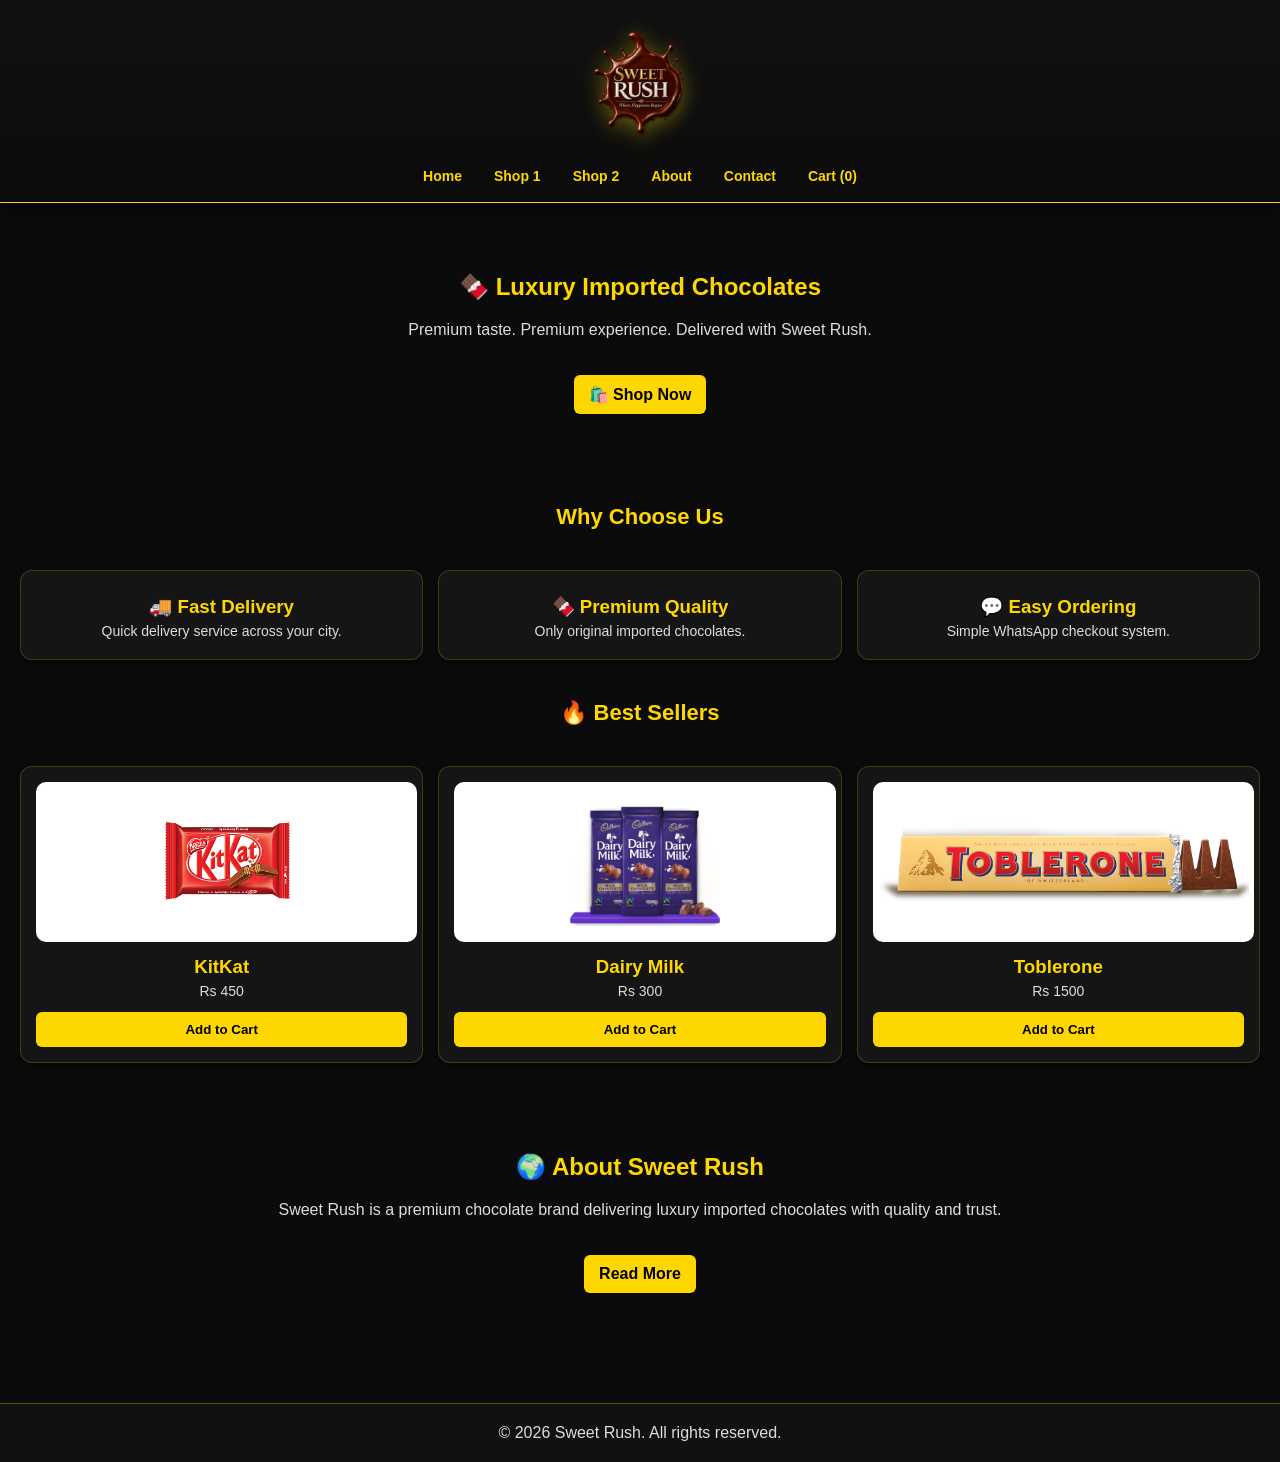
<file: index.html>
<!DOCTYPE html>

<html>
<head>
<title>Sweet Rush - Premium Chocolates</title>
<meta name="viewport" content="width=device-width, initial-scale=1.0">
<link rel="stylesheet" href="style.css">
</head>

<body onload="loadCartCount()">

<header>
<img class="logo" src="logo.png">

<nav>
<a href="index.html">Home</a>
<a href="shop-page1.html">Shop 1</a>
<a href="shop-page2.html">Shop 2</a>
<a href="about.html">About</a>
<a href="contact.html">Contact</a>
<a href="cart.html">Cart (<span id="cartCount">0</span>)</a>
</nav>
</header>

<section class="hero">
<h1>🍫 Luxury Imported Chocolates</h1>
<p>Premium taste. Premium experience. Delivered with Sweet Rush.</p>
<a href="shop-page1.html" class="next-btn">🛍️ Shop Now</a>
</section>

<h2 class="title">Why Choose Us</h2>

<div class="grid">
<div class="card">
<h3>🚚 Fast Delivery</h3>
<p>Quick delivery service across your city.</p>
</div>

<div class="card">
<h3>🍫 Premium Quality</h3>
<p>Only original imported chocolates.</p>
</div>

<div class="card">
<h3>💬 Easy Ordering</h3>
<p>Simple WhatsApp checkout system.</p>
</div>
</div>

<h2 class="title">🔥 Best Sellers</h2>

<div class="grid">

<div class="card">
<img src="kitkat.png">
<h3>KitKat</h3>
<p>Rs 450</p>
<button onclick="addToCart('KitKat',450)">Add to Cart</button>
</div>

<div class="card">
<img src="dairy-milk.png">
<h3>Dairy Milk</h3>
<p>Rs 300</p>
<button onclick="addToCart('Dairy Milk',300)">Add to Cart</button>
</div>

<div class="card">
<img src="toblerone.png">
<h3>Toblerone</h3>
<p>Rs 1500</p>
<button onclick="addToCart('Toblerone',1500)">Add to Cart</button>
</div>

</div>

<section class="hero">
<h2>🌍 About Sweet Rush</h2>
<p>
Sweet Rush is a premium chocolate brand delivering luxury imported chocolates with quality and trust.
</p>
<a href="about.html" class="next-btn">Read More</a>
</section>

<footer class="footer">
&copy; <span id="year"></span> Sweet Rush. All rights reserved.
</footer>

<script>
document.getElementById("year").textContent = new Date().getFullYear();
</script>

<script src="script.js"></script>

</body>
</html>
</file>
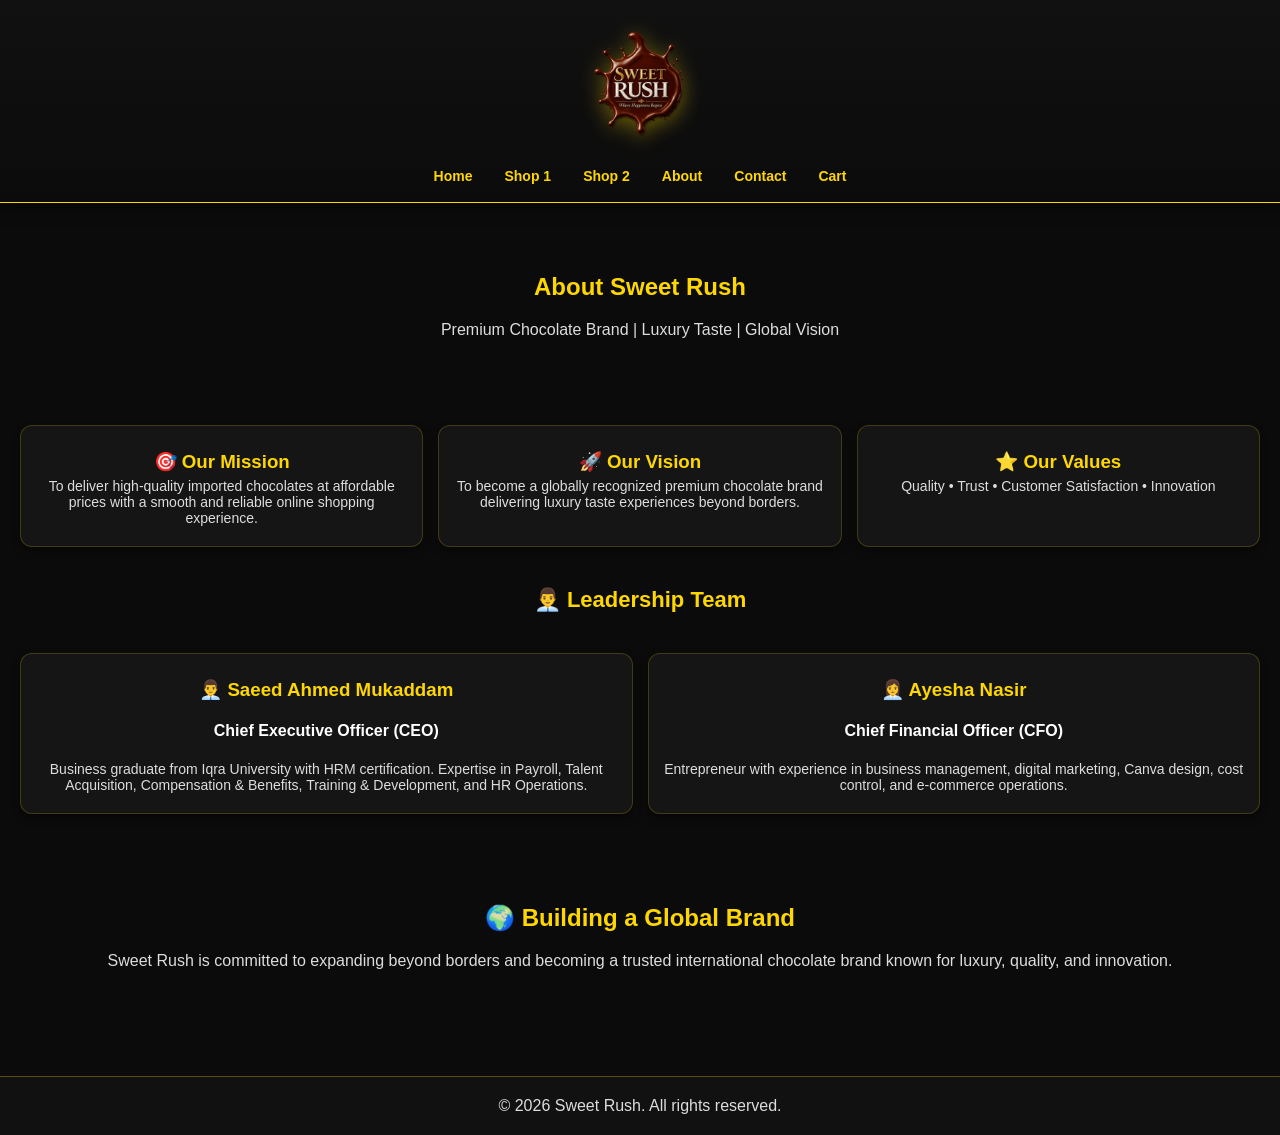
<file: about.html>
<!DOCTYPE html>

<html>
<head>
<title>About Us - Sweet Rush</title>

<meta name="viewport" content="width=device-width, initial-scale=1.0">

<link rel="stylesheet" href="style.css">
</head>

<body>

<header>
<img class="logo" src="logo.png">

<nav>
<a href="index.html">Home</a>
<a href="shop-page1.html">Shop 1</a>
<a href="shop-page2.html">Shop 2</a>
<a href="about.html">About</a>
<a href="contact.html">Contact</a>
<a href="cart.html">Cart</a>
</nav>
</header>

<section class="hero">
<h1>About Sweet Rush</h1>
<p>Premium Chocolate Brand | Luxury Taste | Global Vision</p>
</section>

<section class="grid">

<div class="card">
<h3>🎯 Our Mission</h3>
<p>
To deliver high-quality imported chocolates at affordable prices with a smooth and reliable online shopping experience.
</p>
</div>

<div class="card">
<h3>🚀 Our Vision</h3>
<p>
To become a globally recognized premium chocolate brand delivering luxury taste experiences beyond borders.
</p>
</div>

<div class="card">
<h3>⭐ Our Values</h3>
<p>
Quality • Trust • Customer Satisfaction • Innovation
</p>
</div>

</section>

<h2 class="title">👨‍💼 Leadership Team</h2>

<section class="grid">

<div class="card">
<h3>👨‍💼 Saeed Ahmed Mukaddam</h3>
<h4>Chief Executive Officer (CEO)</h4>
<p>
Business graduate from Iqra University with HRM certification. Expertise in Payroll, Talent Acquisition, Compensation & Benefits, Training & Development, and HR Operations.
</p>
</div>

<div class="card">
<h3>👩‍💼 Ayesha Nasir</h3>
<h4>Chief Financial Officer (CFO)</h4>
<p>
Entrepreneur with experience in business management, digital marketing, Canva design, cost control, and e-commerce operations.
</p>
</div>

</section>

<section class="hero">

<h2>🌍 Building a Global Brand</h2>

<p>
Sweet Rush is committed to expanding beyond borders and becoming a trusted international chocolate brand known for luxury, quality, and innovation.
</p>

</section>

<footer class="footer">
&copy; <span id="year"></span> Sweet Rush. All rights reserved.
</footer>

<script>
document.getElementById("year").textContent = new Date().getFullYear();
</script>

<script src="script.js"></script>

</body>
</html>
</file>
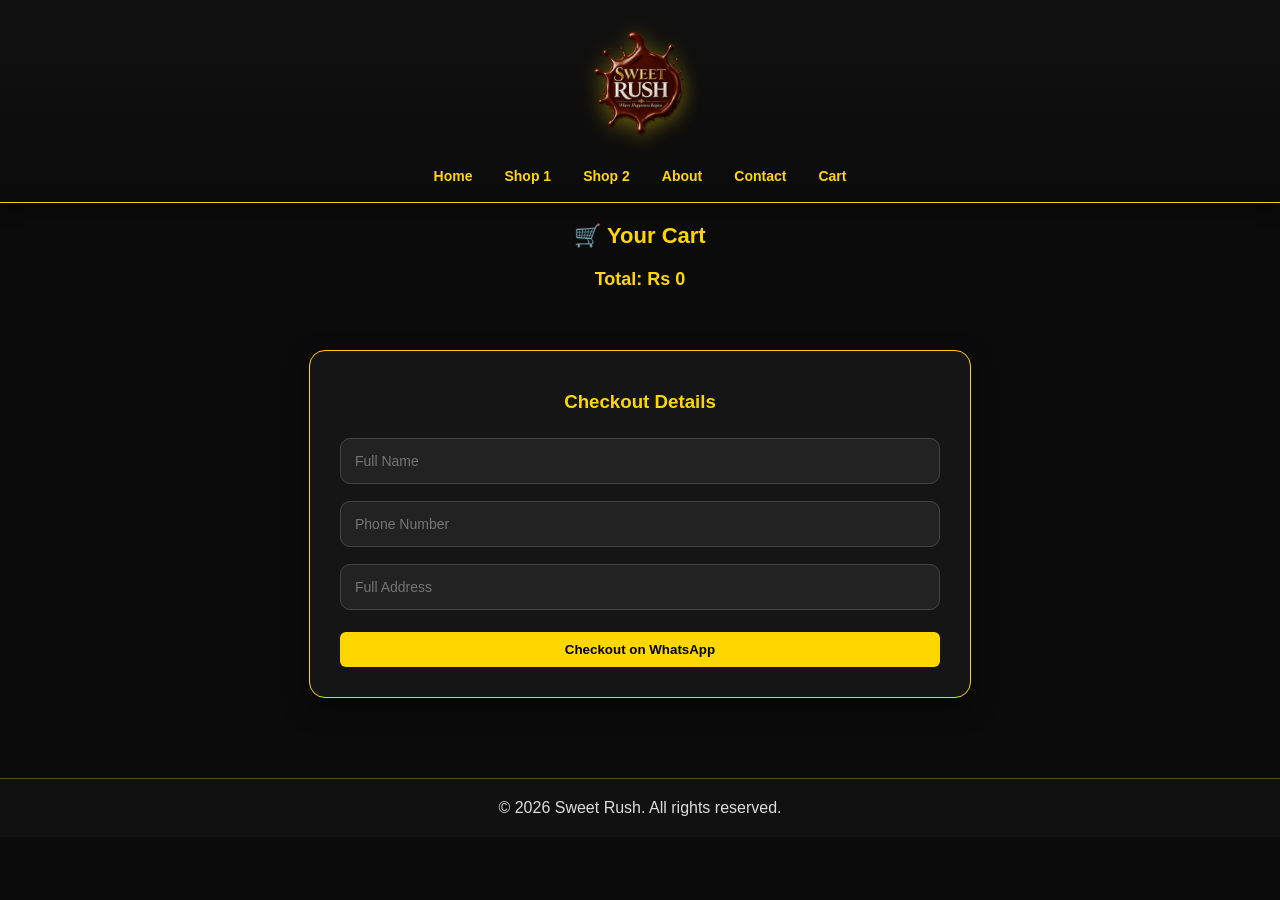
<file: cart.html>
<!DOCTYPE html>

<html>
<head>
<title>Cart - Sweet Rush</title>

<meta name="viewport" content="width=device-width, initial-scale=1.0">

<link rel="stylesheet" href="style.css">
</head>

<body onload="renderCart()">

<header>
<img class="logo" src="logo.png">

<nav>
<a href="index.html">Home</a>
<a href="shop-page1.html">Shop 1</a>
<a href="shop-page2.html">Shop 2</a>
<a href="about.html">About</a>
<a href="contact.html">Contact</a>
<a href="cart.html">Cart</a>
</nav>
</header>

<h2 class="title">🛒 Your Cart</h2>

<ul id="cartList"></ul>

<h3 id="totalAmount"></h3>

<div class="grid">

<div class="card checkout-card">

<h3>Checkout Details</h3>

<input type="text" id="custName" placeholder="Full Name">

<input type="text" id="custPhone" placeholder="Phone Number">

<input type="text" id="custAddress" placeholder="Full Address">

<button onclick="checkout()">Checkout on WhatsApp</button>

</div>

</div>

<footer class="footer">
&copy; <span id="year"></span> Sweet Rush. All rights reserved.
</footer>

<script>
document.getElementById("year").textContent = new Date().getFullYear();
</script>

<script src="script.js"></script>

</body>
</html>
</file>
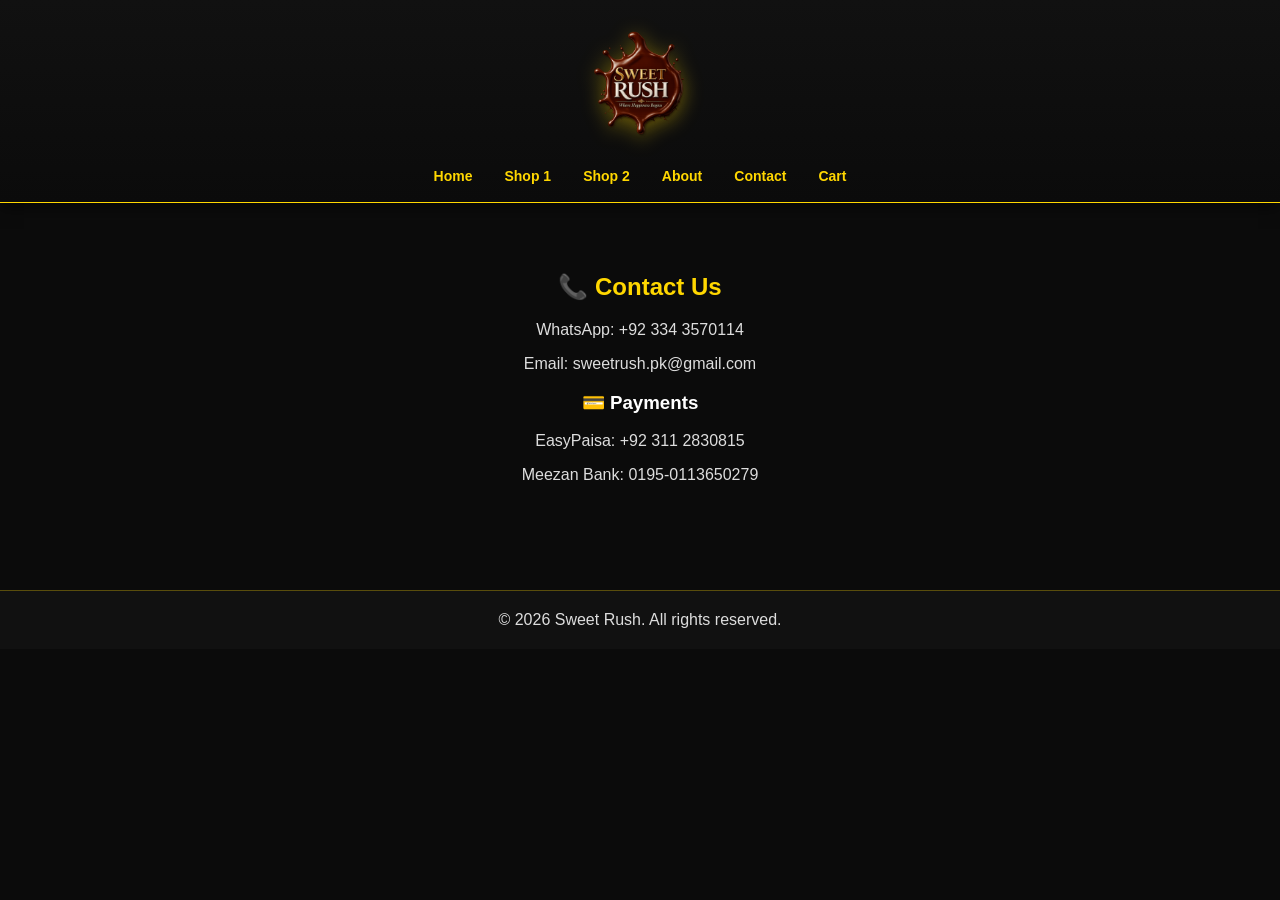
<file: contact.html>
<!DOCTYPE html>

<html>
<head>
<title>Contact - Sweet Rush</title>

<meta name="viewport" content="width=device-width, initial-scale=1.0">

<link rel="stylesheet" href="style.css">
</head>

<body>

<header>
<img class="logo" src="logo.png">

<nav>
<a href="index.html">Home</a>
<a href="shop-page1.html">Shop 1</a>
<a href="shop-page2.html">Shop 2</a>
<a href="about.html">About</a>
<a href="contact.html">Contact</a>
<a href="cart.html">Cart</a>
</nav>
</header>

<section class="hero">

<h2>📞 Contact Us</h2>

<p>WhatsApp: +92 334 3570114</p>

<p>Email: sweetrush.pk@gmail.com</p>

<h3>💳 Payments</h3>

<p>EasyPaisa: +92 311 2830815</p>

<p>Meezan Bank: 0195-0113650279</p>

</section>

<footer class="footer">
&copy; <span id="year"></span> Sweet Rush. All rights reserved.
</footer>

<script>
document.getElementById("year").textContent = new Date().getFullYear();
</script>

<script src="script.js"></script>

</body>
</html>
</file>
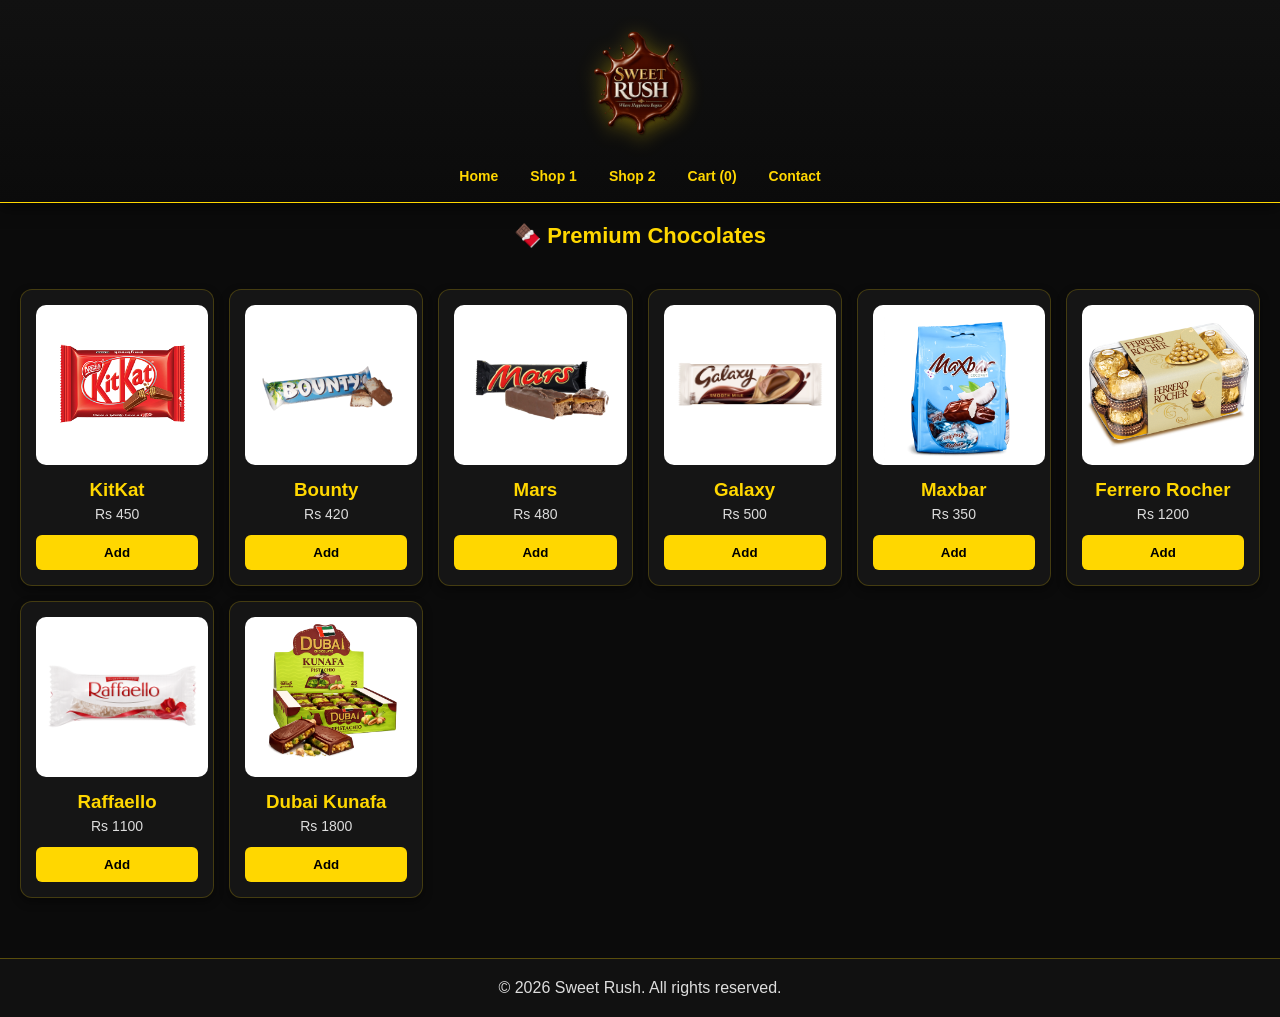
<file: shop-page1.html>
<!DOCTYPE html>

<html>
<head>
<title>Shop Page 1</title>
<meta name="viewport" content="width=device-width, initial-scale=1.0">
<link rel="stylesheet" href="style.css">
</head>

<body onload="loadCartCount()">

<header>
<img class="logo" src="logo.png">

<nav>
<a href="index.html">Home</a>
<a href="shop-page1.html">Shop 1</a>
<a href="shop-page2.html">Shop 2</a>
<a href="cart.html">Cart (<span id="cartCount">0</span>)</a>
<a href="contact.html">Contact</a>
</nav>
</header>

<h2 class="title">🍫 Premium Chocolates</h2>

<div class="grid">

<div class="card">
<img src="kitkat.png">
<h3>KitKat</h3>
<p>Rs 450</p>
<button onclick="addToCart('KitKat',450)">Add</button>
</div>

<div class="card">
<img src="bounty.png">
<h3>Bounty</h3>
<p>Rs 420</p>
<button onclick="addToCart('Bounty',420)">Add</button>
</div>

<div class="card">
<img src="mars.png">
<h3>Mars</h3>
<p>Rs 480</p>
<button onclick="addToCart('Mars',480)">Add</button>
</div>

<div class="card">
<img src="galaxy.png">
<h3>Galaxy</h3>
<p>Rs 500</p>
<button onclick="addToCart('Galaxy',500)">Add</button>
</div>

<div class="card">
<img src="maxbar.png">
<h3>Maxbar</h3>
<p>Rs 350</p>
<button onclick="addToCart('Maxbar',350)">Add</button>
</div>

<div class="card">
<img src="ferrero.png">
<h3>Ferrero Rocher</h3>
<p>Rs 1200</p>
<button onclick="addToCart('Ferrero Rocher',1200)">Add</button>
</div>

<div class="card">
<img src="raffaello.png">
<h3>Raffaello</h3>
<p>Rs 1100</p>
<button onclick="addToCart('Raffaello',1100)">Add</button>
</div>

<div class="card">
<img src="dubai-kunafa.png">
<h3>Dubai Kunafa</h3>
<p>Rs 1800</p>
<button onclick="addToCart('Dubai Kunafa',1800)">Add</button>
</div>

</div>

<footer class="footer">
&copy; <span id="year"></span> Sweet Rush. All rights reserved.
</footer>

<script>
document.getElementById("year").textContent = new Date().getFullYear();
</script>

<script src="script.js"></script>

</body>
</html>
</file>
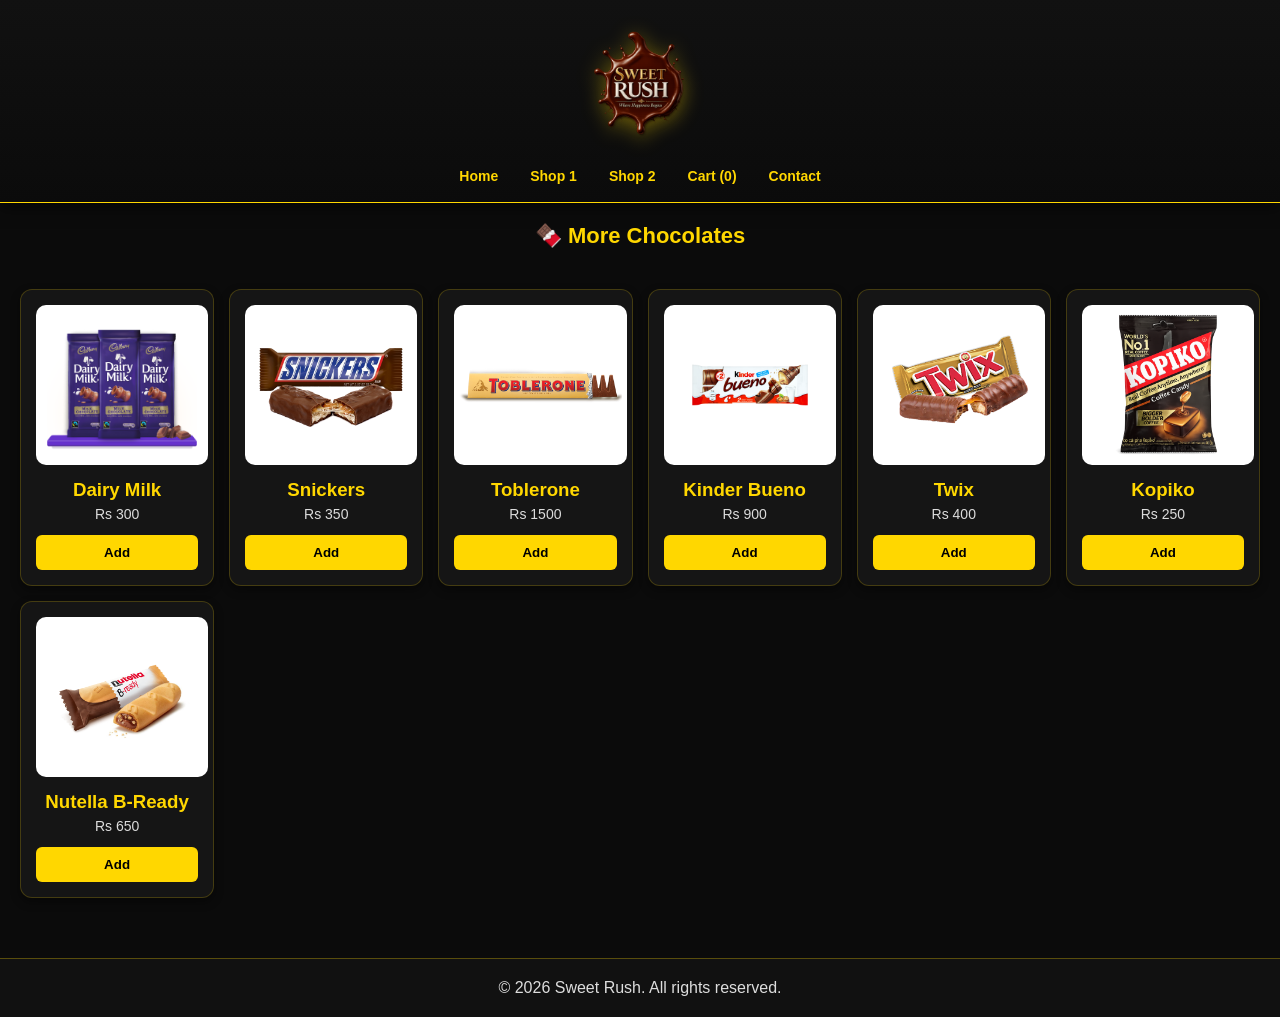
<file: shop-page2.html>
<!DOCTYPE html>

<html>
<head>
<title>Shop Page 2</title>
<meta name="viewport" content="width=device-width, initial-scale=1.0">
<link rel="stylesheet" href="style.css">
</head>

<body onload="loadCartCount()">

<header>
<img class="logo" src="logo.png">

<nav>
<a href="index.html">Home</a>
<a href="shop-page1.html">Shop 1</a>
<a href="shop-page2.html">Shop 2</a>
<a href="cart.html">Cart (<span id="cartCount">0</span>)</a>
<a href="contact.html">Contact</a>
</nav>
</header>

<h2 class="title">🍫 More Chocolates</h2>

<div class="grid">

<div class="card">
<img src="dairy-milk.png">
<h3>Dairy Milk</h3>
<p>Rs 300</p>
<button onclick="addToCart('Dairy Milk',300)">Add</button>
</div>

<div class="card">
<img src="snickers.png">
<h3>Snickers</h3>
<p>Rs 350</p>
<button onclick="addToCart('Snickers',350)">Add</button>
</div>

<div class="card">
<img src="toblerone.png">
<h3>Toblerone</h3>
<p>Rs 1500</p>
<button onclick="addToCart('Toblerone',1500)">Add</button>
</div>

<div class="card">
<img src="kinder-bueno.png">
<h3>Kinder Bueno</h3>
<p>Rs 900</p>
<button onclick="addToCart('Kinder Bueno',900)">Add</button>
</div>

<div class="card">
<img src="twix.png">
<h3>Twix</h3>
<p>Rs 400</p>
<button onclick="addToCart('Twix',400)">Add</button>
</div>

<div class="card">
<img src="kopiko.png">
<h3>Kopiko</h3>
<p>Rs 250</p>
<button onclick="addToCart('Kopiko',250)">Add</button>
</div>

<div class="card">
<img src="nutella.png">
<h3>Nutella B-Ready</h3>
<p>Rs 650</p>
<button onclick="addToCart('Nutella B-Ready',650)">Add</button>
</div>

</div>

<footer class="footer">
&copy; <span id="year"></span> Sweet Rush. All rights reserved.
</footer>

<script>
document.getElementById("year").textContent = new Date().getFullYear();
</script>

<script src="script.js"></script>

</body>
</html>
</file>
<file: style.css>
/* =========================
   SWEET RUSH - FINAL PROFESSIONAL CSS
   ========================= */

body {
margin: 0;
font-family: Arial, sans-serif;
background: #0b0b0b;
color: #fff;
}

/* =========================
   HEADER (PREMIUM)
   ========================= */
header {
position: sticky;
top: 0;
z-index: 1000;

display: flex;
flex-direction: column;
align-items: center;

padding: 12px 10px;
background: linear-gradient(180deg, #111, #0b0b0b);
border-bottom: 1px solid gold;

box-shadow: 0 4px 15px rgba(0,0,0,0.6);
}

.logo {
height: 140px;
max-width: 100%;
object-fit: contain;
margin-bottom: 10px;

filter: drop-shadow(0px 4px 10px rgba(255, 215, 0, 0.4));
}

/* NAVIGATION */
nav {
display: flex;
flex-wrap: wrap;
justify-content: center;
gap: 12px;
width: 100%;
}

nav a {
color: gold;
text-decoration: none;
font-weight: bold;
font-size: 14px;

padding: 6px 10px;
border-radius: 6px;
transition: 0.3s;
}

nav a:hover {
background: gold;
color: black;
}

/* =========================
   HERO
   ========================= */
.hero {
text-align: center;
padding: 50px 20px;
}

.hero h1,
.hero h2 {
color: gold;
}

.hero p {
color: #ddd;
font-size: 16px;
}

/* =========================
   TITLES
   ========================= */
.title {
text-align: center;
color: gold;
margin: 20px 0;
font-size: 22px;
}

/* =========================
   PRODUCT GRID
   ========================= */
.grid {
display: grid;
grid-template-columns: repeat(auto-fit, minmax(180px, 1fr));
gap: 15px;
padding: 20px;
}

/* =========================
   PRODUCT CARD
   ========================= */
.card {
background: #151515;
padding: 15px;
border-radius: 12px;
text-align: center;

border: 1px solid rgba(255, 215, 0, 0.2);
transition: 0.3s;

box-shadow: 0 4px 10px rgba(0,0,0,0.4);
}

.card:hover {
transform: translateY(-5px);
border-color: gold;
box-shadow: 0 10px 20px rgba(255, 215, 0, 0.15);
}

.card img {
width: 100%;
height: 150px;
object-fit: contain;
background: white;
border-radius: 10px;
padding: 5px;
}

.card h3 {
margin: 10px 0 5px;
color: gold;
}

.card p {
margin: 5px 0;
font-size: 14px;
color: #ddd;
}

/* =========================
   BUTTONS
   ========================= */
button {
width: 100%;
padding: 10px;
background: gold;
border: none;
font-weight: bold;
cursor: pointer;
margin-top: 8px;
border-radius: 6px;
transition: 0.3s;
}

button:hover {
background: #ffcc00;
transform: scale(1.03);
}

/* =========================
   CART ITEMS (VERY IMPORTANT FIX)
   ========================= */
.cart-item {
display: flex;
justify-content: space-between;
align-items: center;
gap: 10px;

background: #1c1c1c;
padding: 10px;
margin: 10px;
border-radius: 8px;

flex-wrap: wrap;
}

.cart-item button {
width: auto;
padding: 5px 8px;
margin: 2px;
}

/* =========================
   TOTAL
   ========================= */
#totalAmount {
text-align: center;
color: gold;
font-size: 18px;
margin: 20px 0;
}

/* =========================
   INPUT FIELDS (IMPORTANT FOR CHECKOUT FORM)
   ========================= */
input {
width: 100%;
padding: 10px;
margin: 5px 0;

border-radius: 6px;
border: none;

outline: none;
font-size: 14px;
}

/* =========================
   NEXT BUTTON
   ========================= */
.next-btn {
display: inline-block;
text-align: center;
margin: 20px auto;
padding: 10px 15px;

color: black;
background: gold;
border-radius: 6px;
text-decoration: none;
font-weight: bold;

transition: 0.3s;
}

.next-btn:hover {
background: #ffcc00;
transform: scale(1.05);
}

/* =========================
   MOBILE RESPONSIVE
   ========================= */
@media (max-width: 600px) {

.logo {
height: 120px;
}

nav a {
font-size: 13px;
padding: 5px 8px;
}

.cart-item {
flex-direction: column;
align-items: flex-start;
}
}

/* =========================
   FOOTER
   ========================= */

.footer{
text-align:center;
padding:20px;
margin-top:40px;
border-top:1px solid rgba(255,215,0,.3);
color:#ddd;
background:#111;
}

/* =========================
   PROFESSIONAL CHECKOUT FORM
   ========================= */

.checkout-card{
max-width:600px;
margin:20px auto;
padding:30px;
border:1px solid gold;
border-radius:16px;
box-shadow:0 10px 25px rgba(0,0,0,.5);
}

.checkout-card h3{
margin-bottom:20px;
color:gold;
}

.checkout-card input{
background:#222;
color:#fff;
padding:14px;
border:1px solid #444;
border-radius:10px;
margin-bottom:12px;
box-sizing:border-box;
width:100%;
transition:0.3s;
}

.checkout-card input:focus{
border-color:gold;
box-shadow:0 0 10px rgba(255,215,0,0.3);
}

.checkout-card button{
margin-top:10px;
}
</file>
